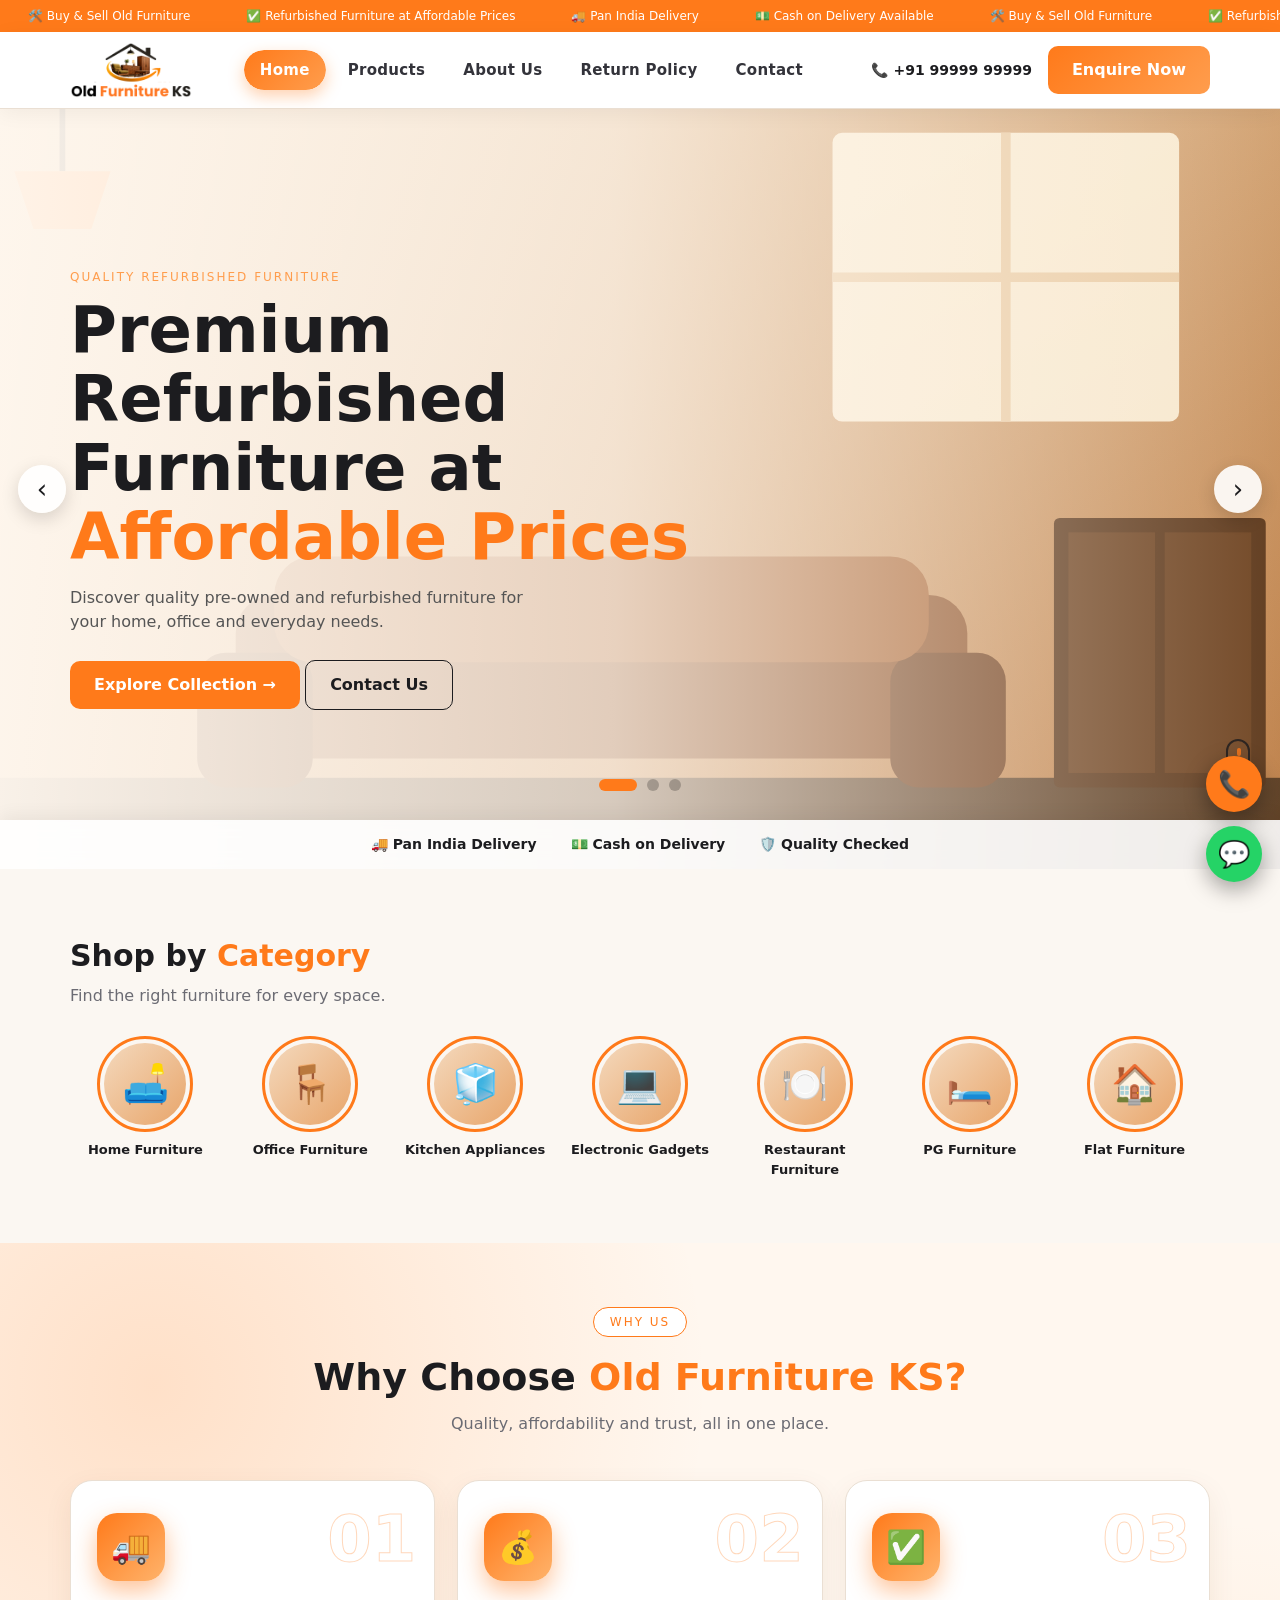
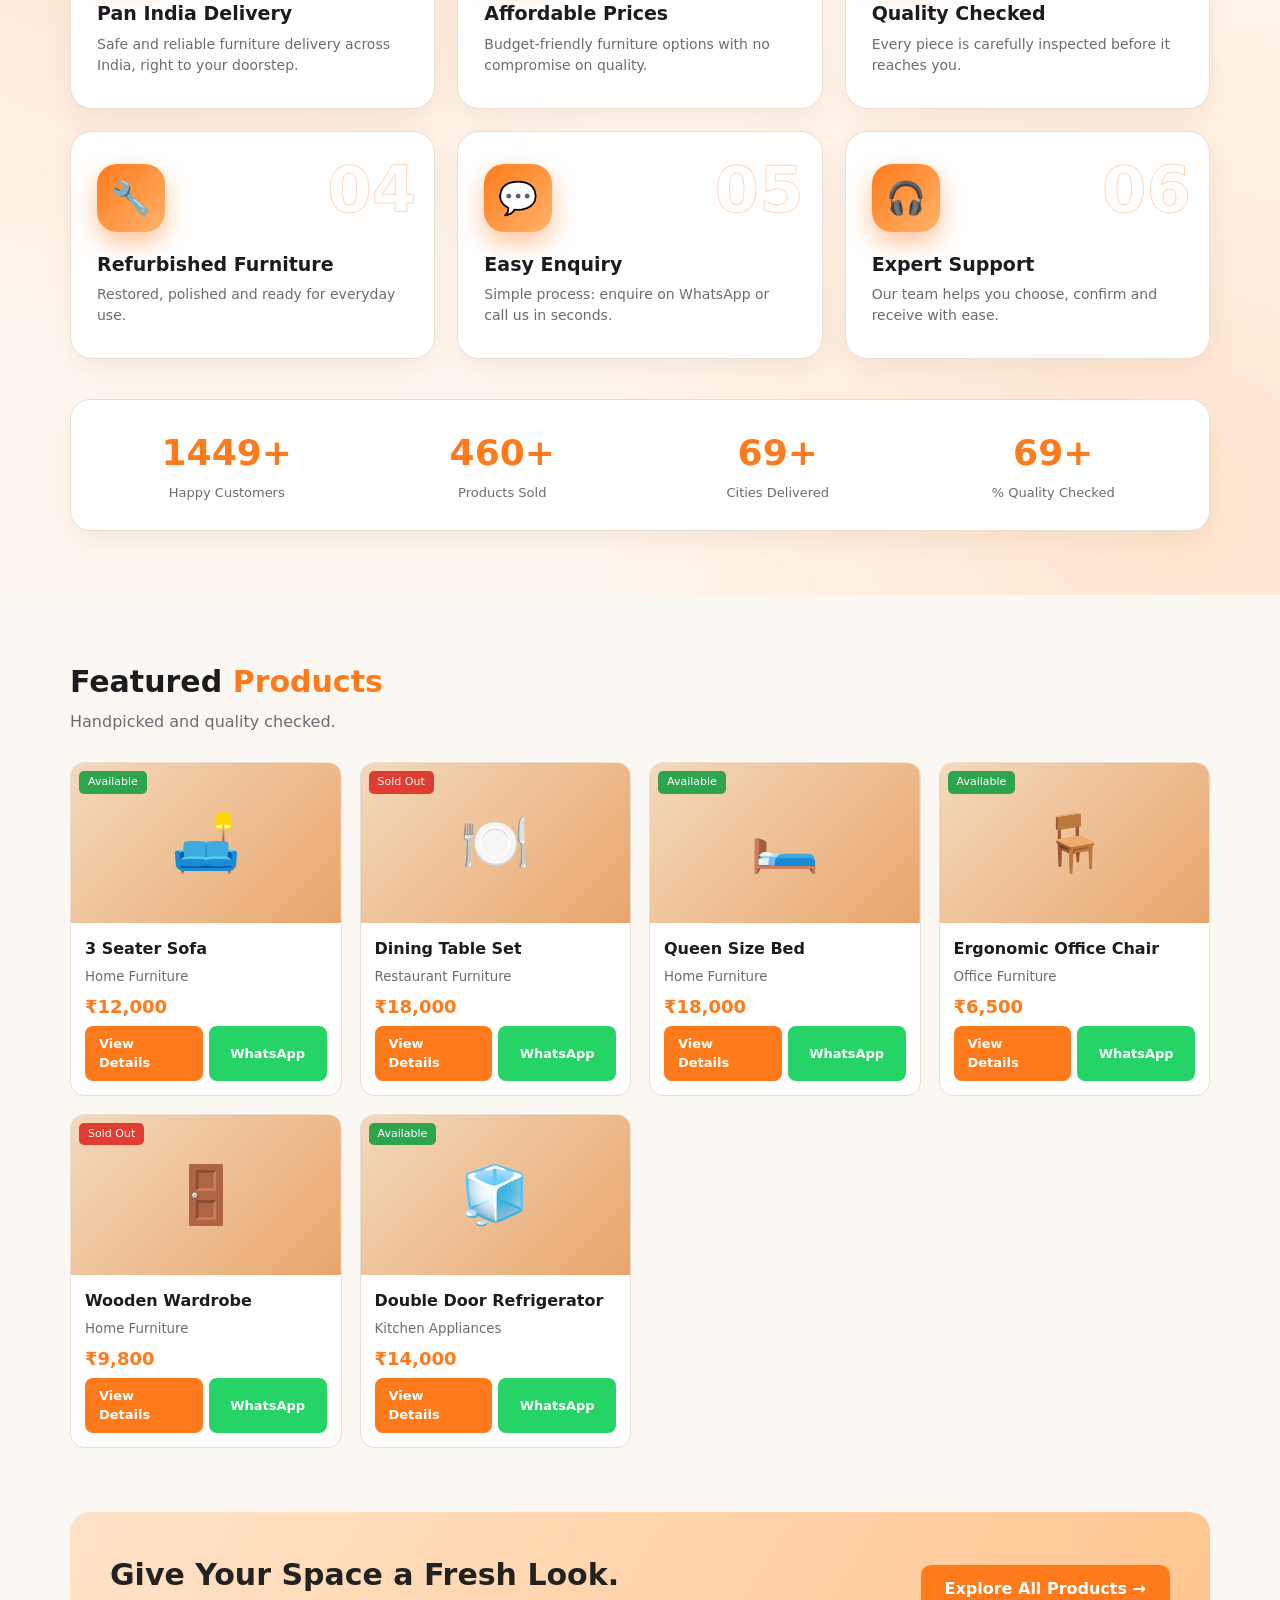
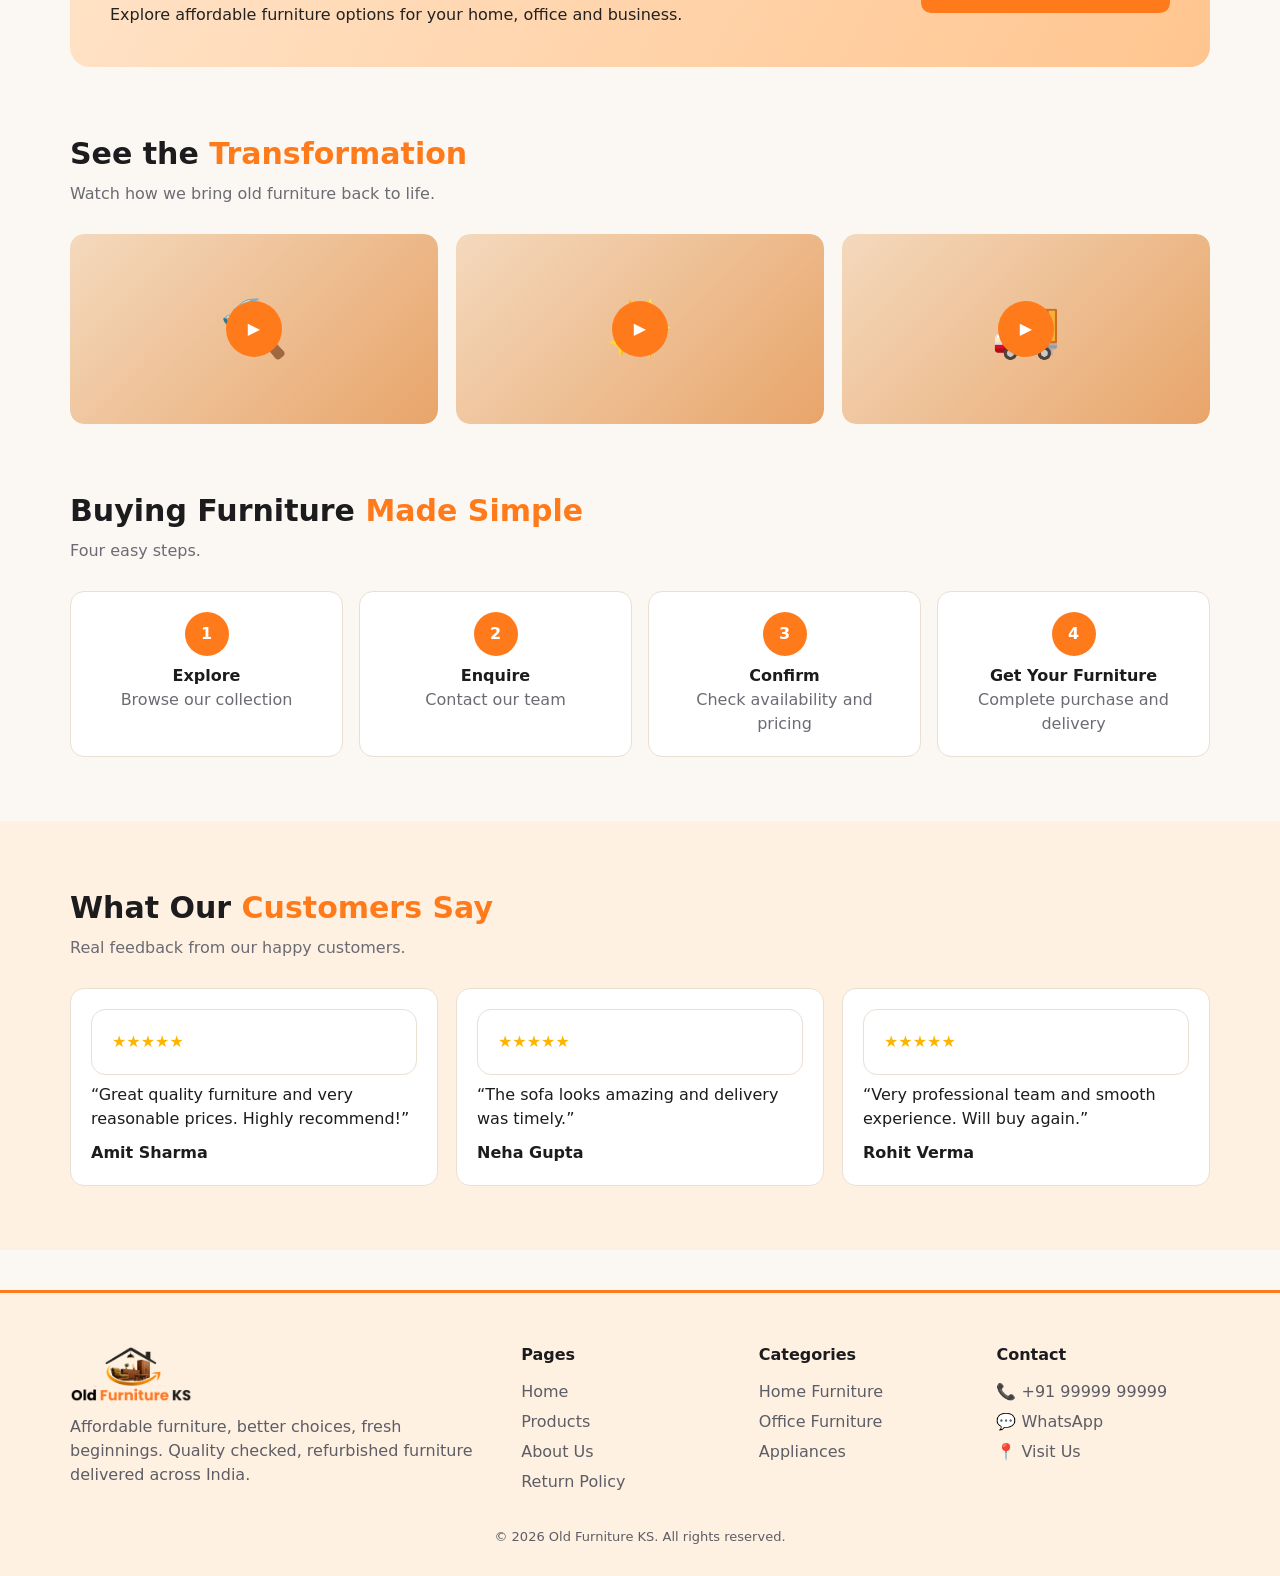
<file: index.html>
<!DOCTYPE html>
<html lang="hi"><head><meta charset="utf-8">
<meta name="viewport" content="width=device-width, initial-scale=1, viewport-fit=cover">
<title>Old Furniture KS – Premium Refurbished Furniture</title>
<link rel="icon" href="images/logo.png">
<link rel="stylesheet" href="css/style.css"></head><body data-page="home">
<div id="bar"></div>
<div class="top"><div><span>🛠️ Buy &amp; Sell Old Furniture</span><span>✅ Refurbished Furniture at Affordable Prices</span><span>🚚 Pan India Delivery</span><span>💵 Cash on Delivery Available</span><span>🛠️ Buy &amp; Sell Old Furniture</span><span>✅ Refurbished Furniture at Affordable Prices</span><span>🚚 Pan India Delivery</span><span>💵 Cash on Delivery Available</span></div></div>
<nav><div class="w"><a href="index.html" class="logo"><img src="images/logo.png" alt="Old Furniture KS"></a>
<div class="links" id="lk"><a class="l" data-p="home" href="index.html">Home</a><a class="l" data-p="products" href="products.html">Products</a><a class="l" data-p="about" href="about.html">About Us</a><a class="l" data-p="returns" href="return-policy.html">Return Policy</a><a class="l" data-p="contact" href="contact.html">Contact</a></div>
<div class="nr"><a class="ph-n" href="tel:+919999999999">📞 <span>+91 99999 99999</span></a><a class="btn" href="contact.html">Enquire Now</a></div><button id="mb">☰</button></div></nav>
<main id="app"></main>
<footer><div class="w"><div><a href="index.html" class="logo"><img src="images/logo.png" alt="Old Furniture KS"></a><p style="margin-top:10px">Affordable furniture, better choices, fresh beginnings. Quality checked, refurbished furniture delivered across India.</p></div>
<div><h4>Pages</h4><a href="index.html">Home</a><a href="products.html">Products</a><a href="about.html">About Us</a><a href="return-policy.html">Return Policy</a></div>
<div><h4>Categories</h4><a href="products.html">Home Furniture</a><a href="products.html">Office Furniture</a><a href="products.html">Appliances</a></div>
<div><h4>Contact</h4><a href="tel:+919999999999">📞 +91 99999 99999</a><a href="https://wa.me/919999999999">💬 WhatsApp</a><a href="contact.html">📍 Visit Us</a></div></div>
<div class="w" style="display:block;text-align:center;margin-top:30px;font-size:13px">© 2026 Old Furniture KS. All rights reserved.</div></footer>
<a class="fab cl" href="tel:+919999999999" aria-label="Call">📞</a>
<a class="fab wa" id="wal" href="#" target="_blank" aria-label="WhatsApp">💬</a>
<button id="up">↑</button>
<script src="js/main.js"></script></body></html>
</file>
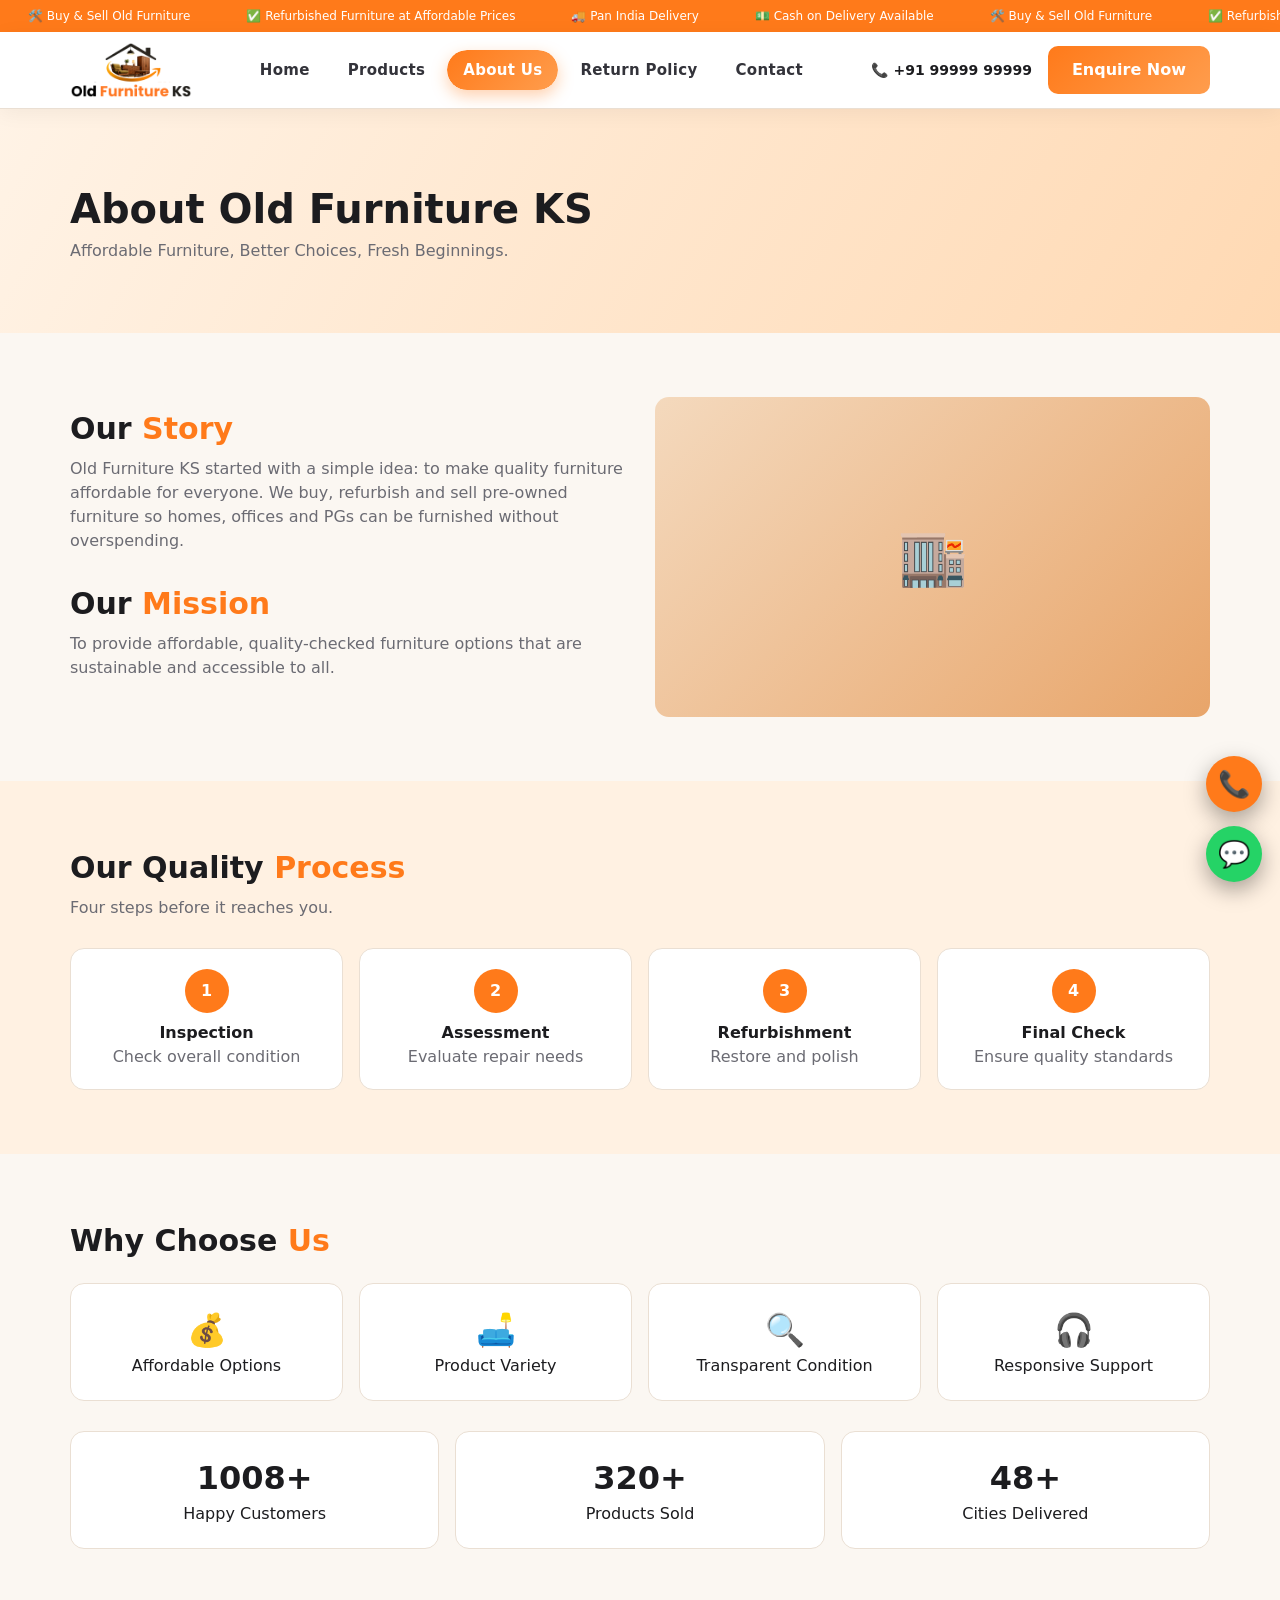
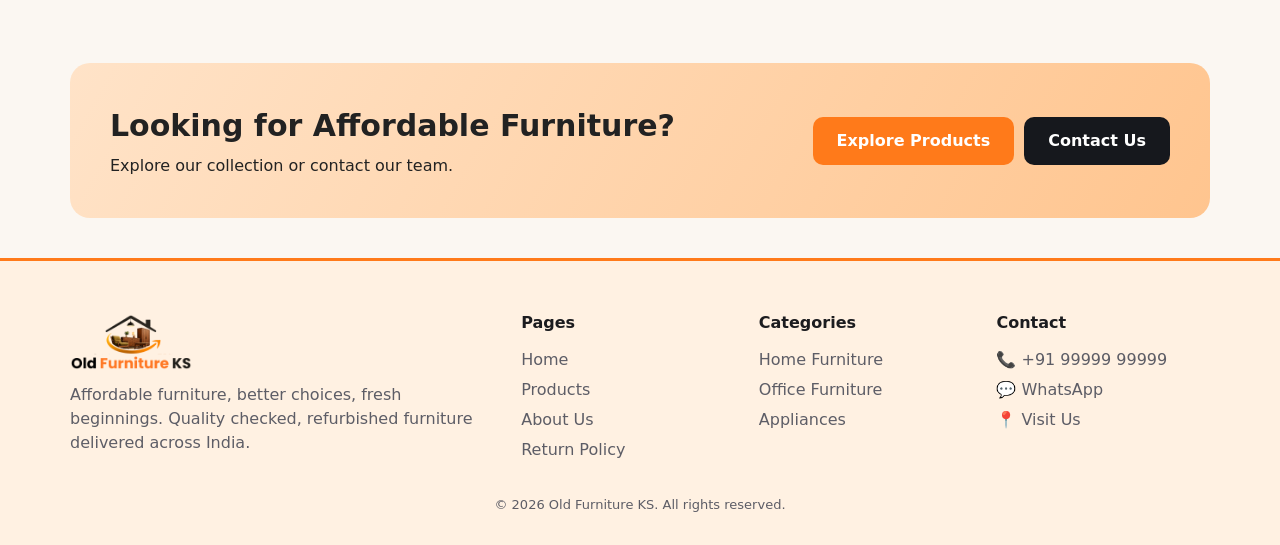
<file: about.html>
<!DOCTYPE html>
<html lang="hi"><head><meta charset="utf-8">
<meta name="viewport" content="width=device-width, initial-scale=1, viewport-fit=cover">
<title>About Us – Old Furniture KS</title>
<link rel="icon" href="images/logo.png">
<link rel="stylesheet" href="css/style.css"></head><body data-page="about">
<div id="bar"></div>
<div class="top"><div><span>🛠️ Buy &amp; Sell Old Furniture</span><span>✅ Refurbished Furniture at Affordable Prices</span><span>🚚 Pan India Delivery</span><span>💵 Cash on Delivery Available</span><span>🛠️ Buy &amp; Sell Old Furniture</span><span>✅ Refurbished Furniture at Affordable Prices</span><span>🚚 Pan India Delivery</span><span>💵 Cash on Delivery Available</span></div></div>
<nav><div class="w"><a href="index.html" class="logo"><img src="images/logo.png" alt="Old Furniture KS"></a>
<div class="links" id="lk"><a class="l" data-p="home" href="index.html">Home</a><a class="l" data-p="products" href="products.html">Products</a><a class="l" data-p="about" href="about.html">About Us</a><a class="l" data-p="returns" href="return-policy.html">Return Policy</a><a class="l" data-p="contact" href="contact.html">Contact</a></div>
<div class="nr"><a class="ph-n" href="tel:+919999999999">📞 <span>+91 99999 99999</span></a><a class="btn" href="contact.html">Enquire Now</a></div><button id="mb">☰</button></div></nav>
<main id="app"></main>
<footer><div class="w"><div><a href="index.html" class="logo"><img src="images/logo.png" alt="Old Furniture KS"></a><p style="margin-top:10px">Affordable furniture, better choices, fresh beginnings. Quality checked, refurbished furniture delivered across India.</p></div>
<div><h4>Pages</h4><a href="index.html">Home</a><a href="products.html">Products</a><a href="about.html">About Us</a><a href="return-policy.html">Return Policy</a></div>
<div><h4>Categories</h4><a href="products.html">Home Furniture</a><a href="products.html">Office Furniture</a><a href="products.html">Appliances</a></div>
<div><h4>Contact</h4><a href="tel:+919999999999">📞 +91 99999 99999</a><a href="https://wa.me/919999999999">💬 WhatsApp</a><a href="contact.html">📍 Visit Us</a></div></div>
<div class="w" style="display:block;text-align:center;margin-top:30px;font-size:13px">© 2026 Old Furniture KS. All rights reserved.</div></footer>
<a class="fab cl" href="tel:+919999999999" aria-label="Call">📞</a>
<a class="fab wa" id="wal" href="#" target="_blank" aria-label="WhatsApp">💬</a>
<button id="up">↑</button>
<script src="js/main.js"></script></body></html>
</file>
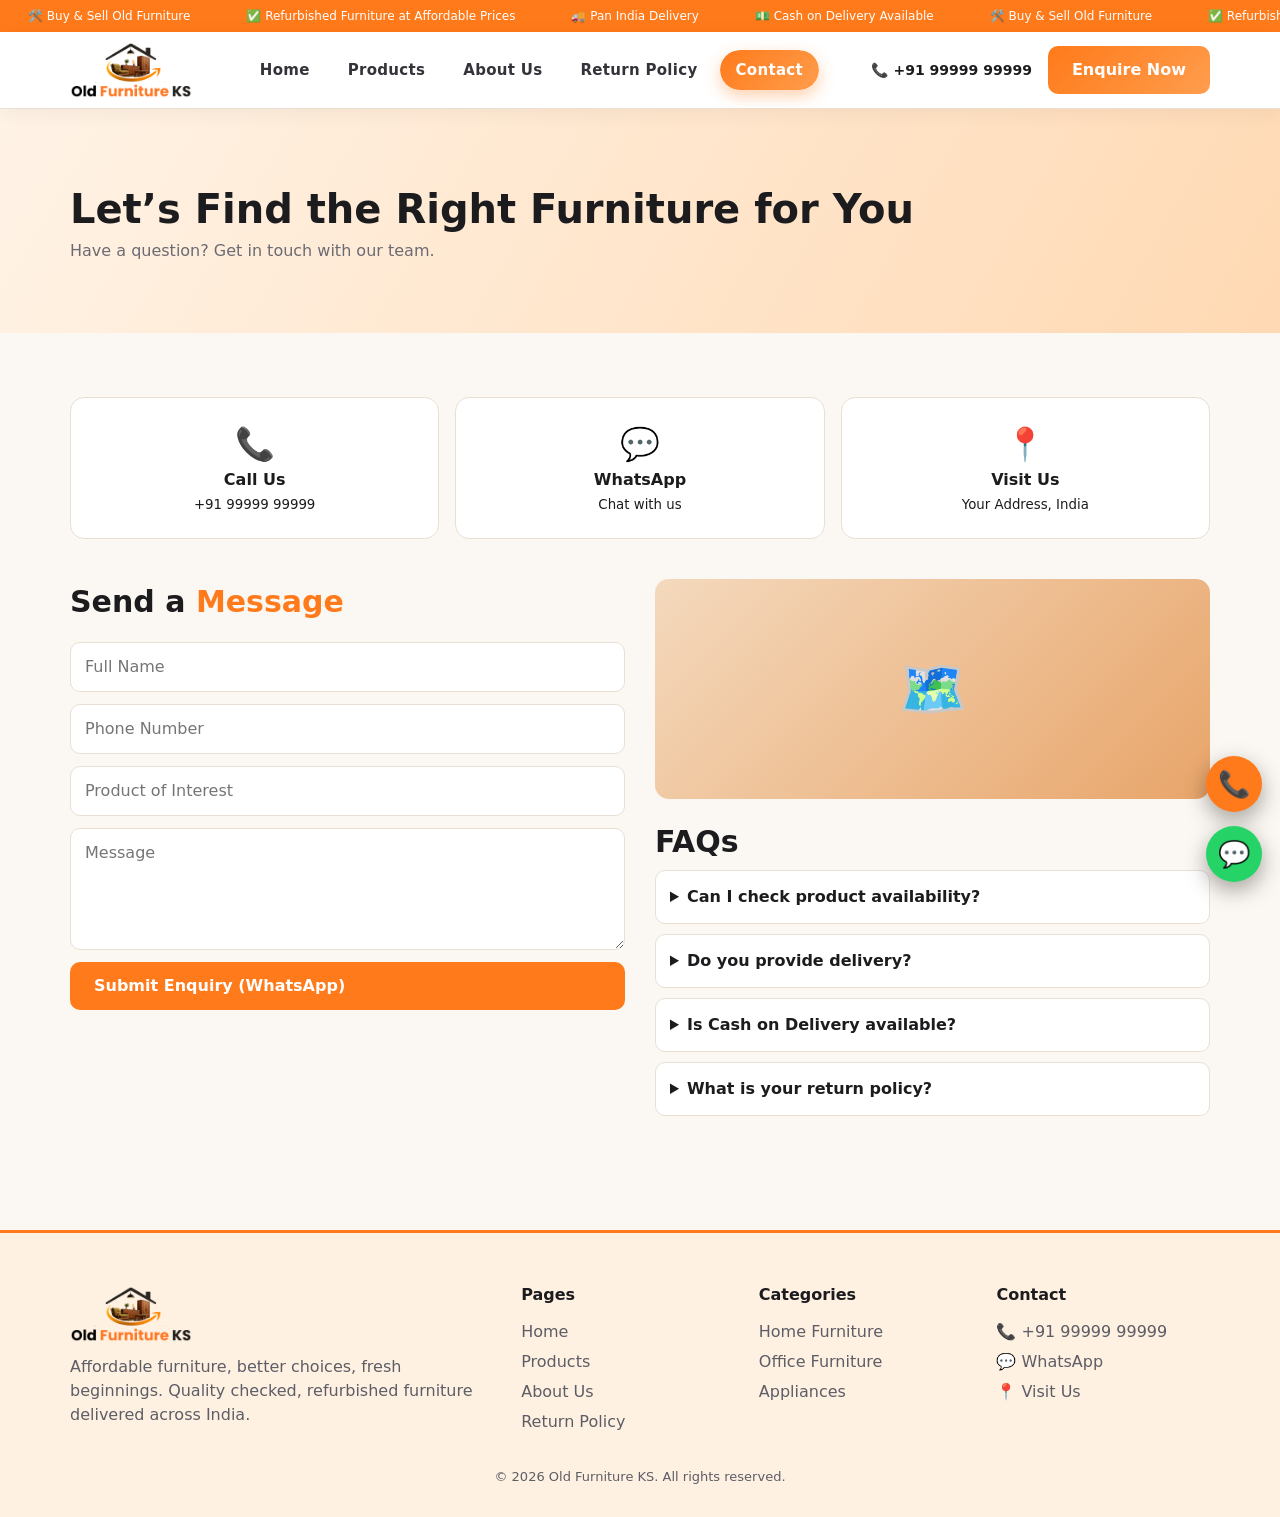
<file: contact.html>
<!DOCTYPE html>
<html lang="hi"><head><meta charset="utf-8">
<meta name="viewport" content="width=device-width, initial-scale=1, viewport-fit=cover">
<title>Contact Us – Old Furniture KS</title>
<link rel="icon" href="images/logo.png">
<link rel="stylesheet" href="css/style.css"></head><body data-page="contact">
<div id="bar"></div>
<div class="top"><div><span>🛠️ Buy &amp; Sell Old Furniture</span><span>✅ Refurbished Furniture at Affordable Prices</span><span>🚚 Pan India Delivery</span><span>💵 Cash on Delivery Available</span><span>🛠️ Buy &amp; Sell Old Furniture</span><span>✅ Refurbished Furniture at Affordable Prices</span><span>🚚 Pan India Delivery</span><span>💵 Cash on Delivery Available</span></div></div>
<nav><div class="w"><a href="index.html" class="logo"><img src="images/logo.png" alt="Old Furniture KS"></a>
<div class="links" id="lk"><a class="l" data-p="home" href="index.html">Home</a><a class="l" data-p="products" href="products.html">Products</a><a class="l" data-p="about" href="about.html">About Us</a><a class="l" data-p="returns" href="return-policy.html">Return Policy</a><a class="l" data-p="contact" href="contact.html">Contact</a></div>
<div class="nr"><a class="ph-n" href="tel:+919999999999">📞 <span>+91 99999 99999</span></a><a class="btn" href="contact.html">Enquire Now</a></div><button id="mb">☰</button></div></nav>
<main id="app"></main>
<footer><div class="w"><div><a href="index.html" class="logo"><img src="images/logo.png" alt="Old Furniture KS"></a><p style="margin-top:10px">Affordable furniture, better choices, fresh beginnings. Quality checked, refurbished furniture delivered across India.</p></div>
<div><h4>Pages</h4><a href="index.html">Home</a><a href="products.html">Products</a><a href="about.html">About Us</a><a href="return-policy.html">Return Policy</a></div>
<div><h4>Categories</h4><a href="products.html">Home Furniture</a><a href="products.html">Office Furniture</a><a href="products.html">Appliances</a></div>
<div><h4>Contact</h4><a href="tel:+919999999999">📞 +91 99999 99999</a><a href="https://wa.me/919999999999">💬 WhatsApp</a><a href="contact.html">📍 Visit Us</a></div></div>
<div class="w" style="display:block;text-align:center;margin-top:30px;font-size:13px">© 2026 Old Furniture KS. All rights reserved.</div></footer>
<a class="fab cl" href="tel:+919999999999" aria-label="Call">📞</a>
<a class="fab wa" id="wal" href="#" target="_blank" aria-label="WhatsApp">💬</a>
<button id="up">↑</button>
<script src="js/main.js"></script></body></html>
</file>
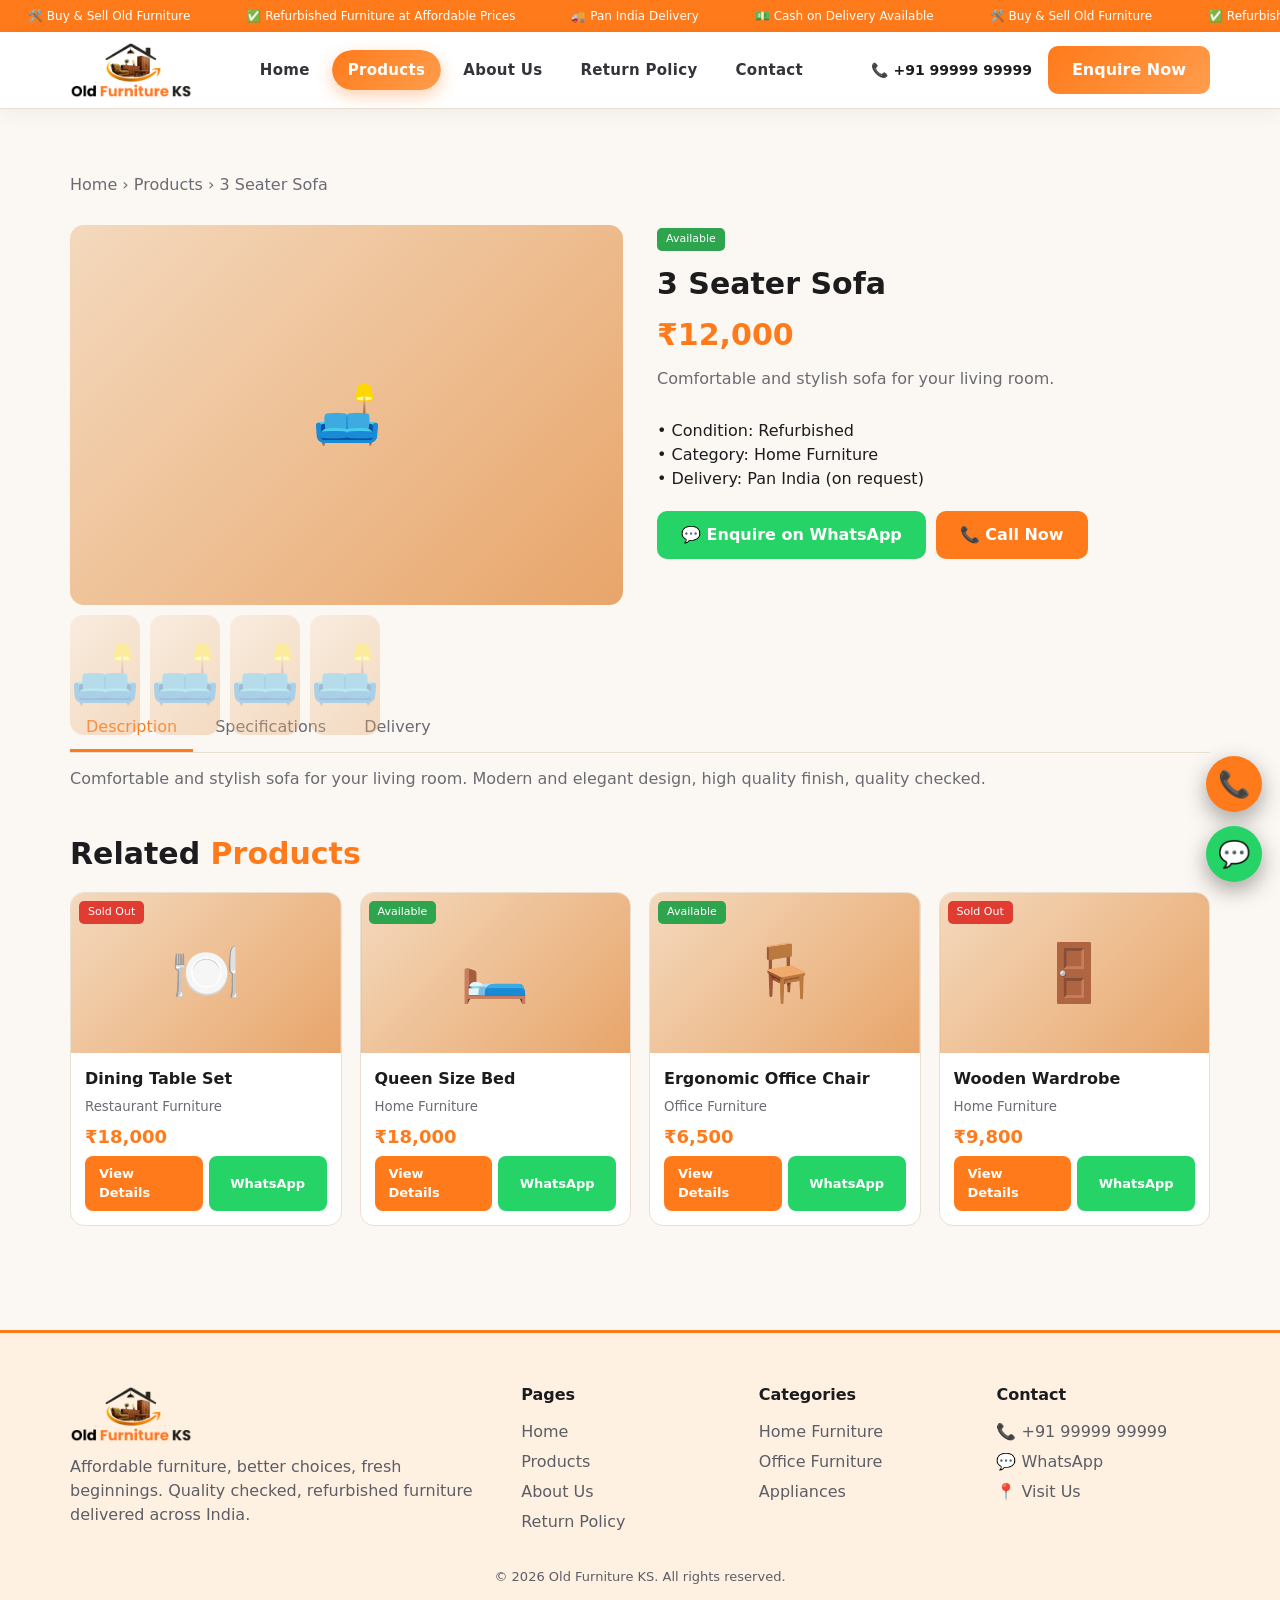
<file: product.html>
<!DOCTYPE html>
<html lang="hi"><head><meta charset="utf-8">
<meta name="viewport" content="width=device-width, initial-scale=1, viewport-fit=cover">
<title>Product Details – Old Furniture KS</title>
<link rel="icon" href="images/logo.png">
<link rel="stylesheet" href="css/style.css"></head><body data-page="product">
<div id="bar"></div>
<div class="top"><div><span>🛠️ Buy &amp; Sell Old Furniture</span><span>✅ Refurbished Furniture at Affordable Prices</span><span>🚚 Pan India Delivery</span><span>💵 Cash on Delivery Available</span><span>🛠️ Buy &amp; Sell Old Furniture</span><span>✅ Refurbished Furniture at Affordable Prices</span><span>🚚 Pan India Delivery</span><span>💵 Cash on Delivery Available</span></div></div>
<nav><div class="w"><a href="index.html" class="logo"><img src="images/logo.png" alt="Old Furniture KS"></a>
<div class="links" id="lk"><a class="l" data-p="home" href="index.html">Home</a><a class="l" data-p="products" href="products.html">Products</a><a class="l" data-p="about" href="about.html">About Us</a><a class="l" data-p="returns" href="return-policy.html">Return Policy</a><a class="l" data-p="contact" href="contact.html">Contact</a></div>
<div class="nr"><a class="ph-n" href="tel:+919999999999">📞 <span>+91 99999 99999</span></a><a class="btn" href="contact.html">Enquire Now</a></div><button id="mb">☰</button></div></nav>
<main id="app"></main>
<footer><div class="w"><div><a href="index.html" class="logo"><img src="images/logo.png" alt="Old Furniture KS"></a><p style="margin-top:10px">Affordable furniture, better choices, fresh beginnings. Quality checked, refurbished furniture delivered across India.</p></div>
<div><h4>Pages</h4><a href="index.html">Home</a><a href="products.html">Products</a><a href="about.html">About Us</a><a href="return-policy.html">Return Policy</a></div>
<div><h4>Categories</h4><a href="products.html">Home Furniture</a><a href="products.html">Office Furniture</a><a href="products.html">Appliances</a></div>
<div><h4>Contact</h4><a href="tel:+919999999999">📞 +91 99999 99999</a><a href="https://wa.me/919999999999">💬 WhatsApp</a><a href="contact.html">📍 Visit Us</a></div></div>
<div class="w" style="display:block;text-align:center;margin-top:30px;font-size:13px">© 2026 Old Furniture KS. All rights reserved.</div></footer>
<a class="fab cl" href="tel:+919999999999" aria-label="Call">📞</a>
<a class="fab wa" id="wal" href="#" target="_blank" aria-label="WhatsApp">💬</a>
<button id="up">↑</button>
<script src="js/main.js"></script></body></html>
</file>
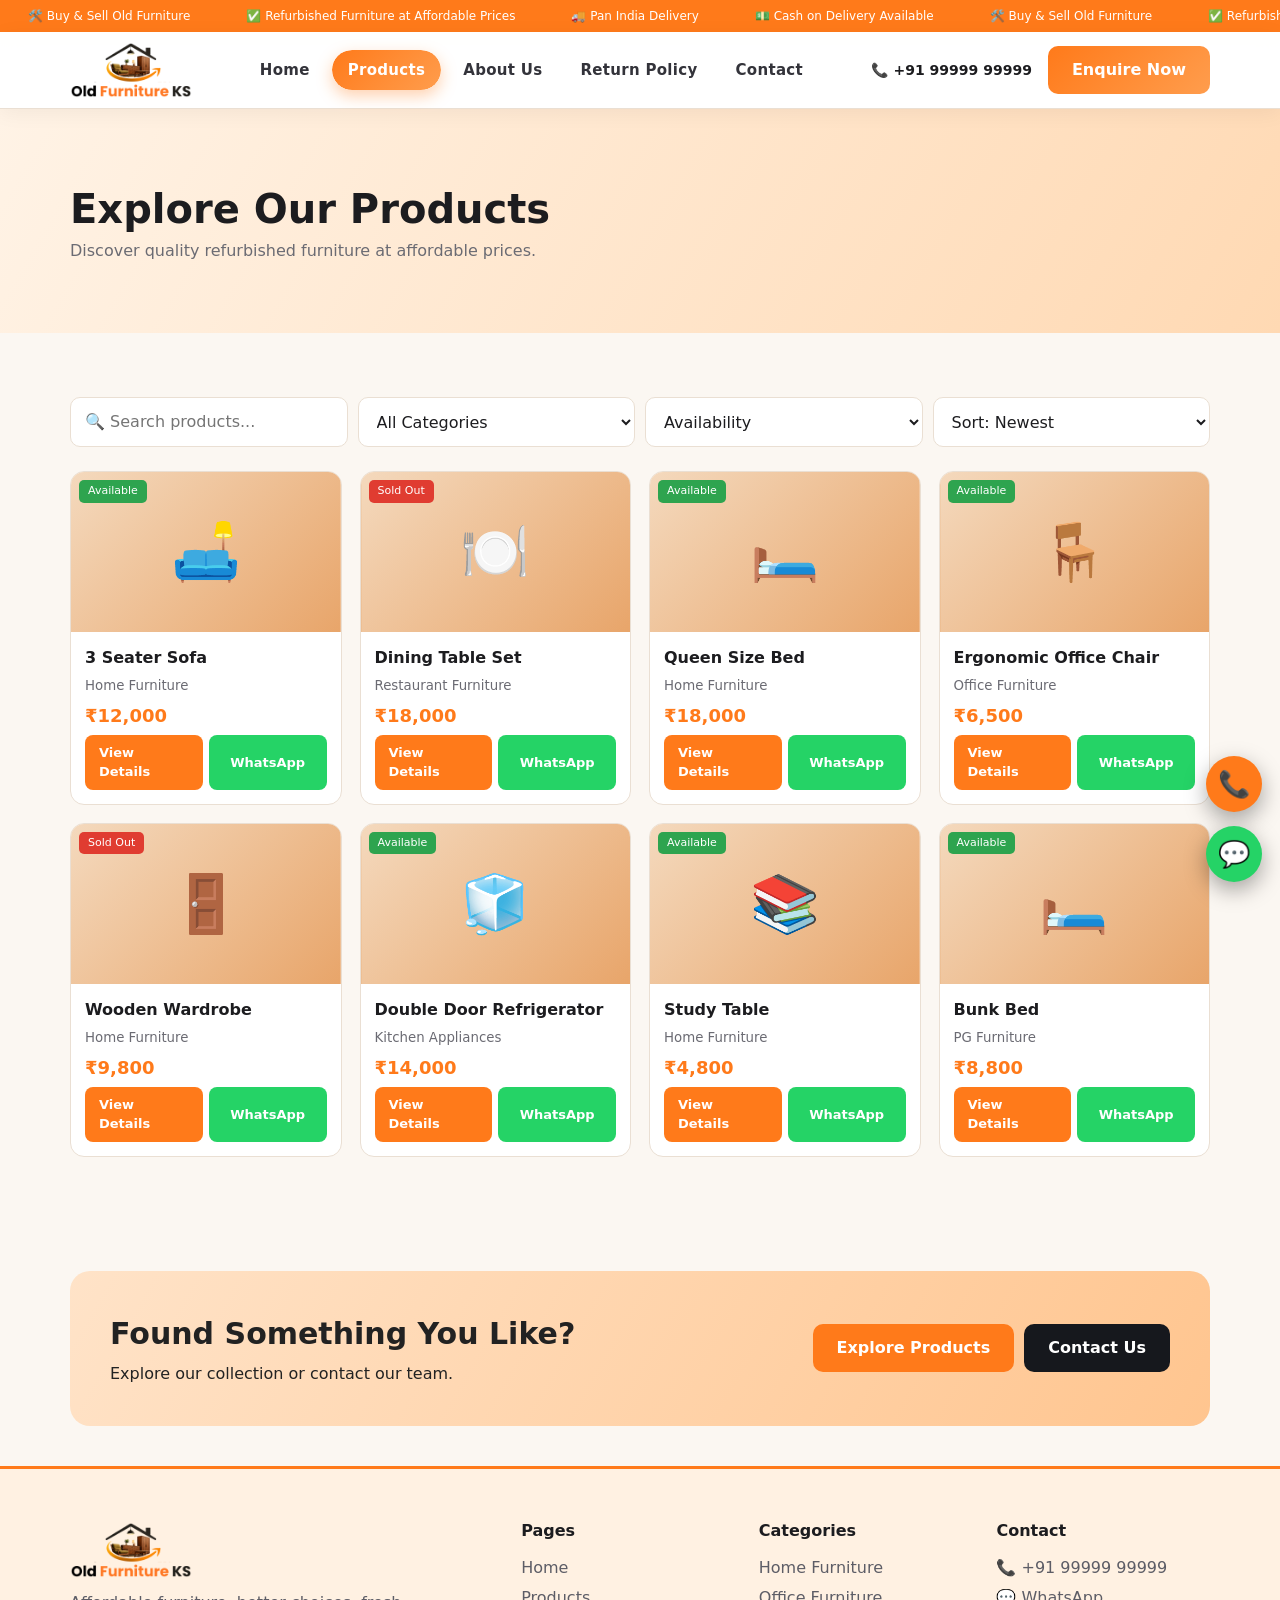
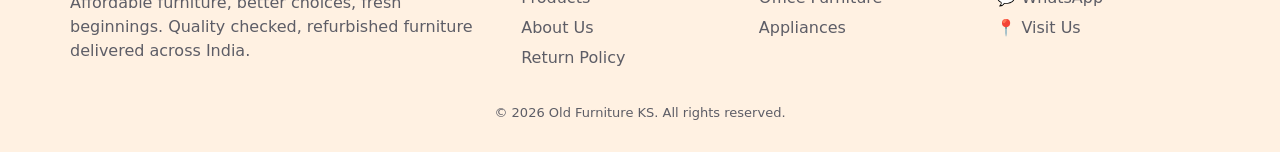
<file: products.html>
<!DOCTYPE html>
<html lang="hi"><head><meta charset="utf-8">
<meta name="viewport" content="width=device-width, initial-scale=1, viewport-fit=cover">
<title>Products – Old Furniture KS</title>
<link rel="icon" href="images/logo.png">
<link rel="stylesheet" href="css/style.css"></head><body data-page="products">
<div id="bar"></div>
<div class="top"><div><span>🛠️ Buy &amp; Sell Old Furniture</span><span>✅ Refurbished Furniture at Affordable Prices</span><span>🚚 Pan India Delivery</span><span>💵 Cash on Delivery Available</span><span>🛠️ Buy &amp; Sell Old Furniture</span><span>✅ Refurbished Furniture at Affordable Prices</span><span>🚚 Pan India Delivery</span><span>💵 Cash on Delivery Available</span></div></div>
<nav><div class="w"><a href="index.html" class="logo"><img src="images/logo.png" alt="Old Furniture KS"></a>
<div class="links" id="lk"><a class="l" data-p="home" href="index.html">Home</a><a class="l" data-p="products" href="products.html">Products</a><a class="l" data-p="about" href="about.html">About Us</a><a class="l" data-p="returns" href="return-policy.html">Return Policy</a><a class="l" data-p="contact" href="contact.html">Contact</a></div>
<div class="nr"><a class="ph-n" href="tel:+919999999999">📞 <span>+91 99999 99999</span></a><a class="btn" href="contact.html">Enquire Now</a></div><button id="mb">☰</button></div></nav>
<main id="app"></main>
<footer><div class="w"><div><a href="index.html" class="logo"><img src="images/logo.png" alt="Old Furniture KS"></a><p style="margin-top:10px">Affordable furniture, better choices, fresh beginnings. Quality checked, refurbished furniture delivered across India.</p></div>
<div><h4>Pages</h4><a href="index.html">Home</a><a href="products.html">Products</a><a href="about.html">About Us</a><a href="return-policy.html">Return Policy</a></div>
<div><h4>Categories</h4><a href="products.html">Home Furniture</a><a href="products.html">Office Furniture</a><a href="products.html">Appliances</a></div>
<div><h4>Contact</h4><a href="tel:+919999999999">📞 +91 99999 99999</a><a href="https://wa.me/919999999999">💬 WhatsApp</a><a href="contact.html">📍 Visit Us</a></div></div>
<div class="w" style="display:block;text-align:center;margin-top:30px;font-size:13px">© 2026 Old Furniture KS. All rights reserved.</div></footer>
<a class="fab cl" href="tel:+919999999999" aria-label="Call">📞</a>
<a class="fab wa" id="wal" href="#" target="_blank" aria-label="WhatsApp">💬</a>
<button id="up">↑</button>
<script src="js/main.js"></script></body></html>
</file>
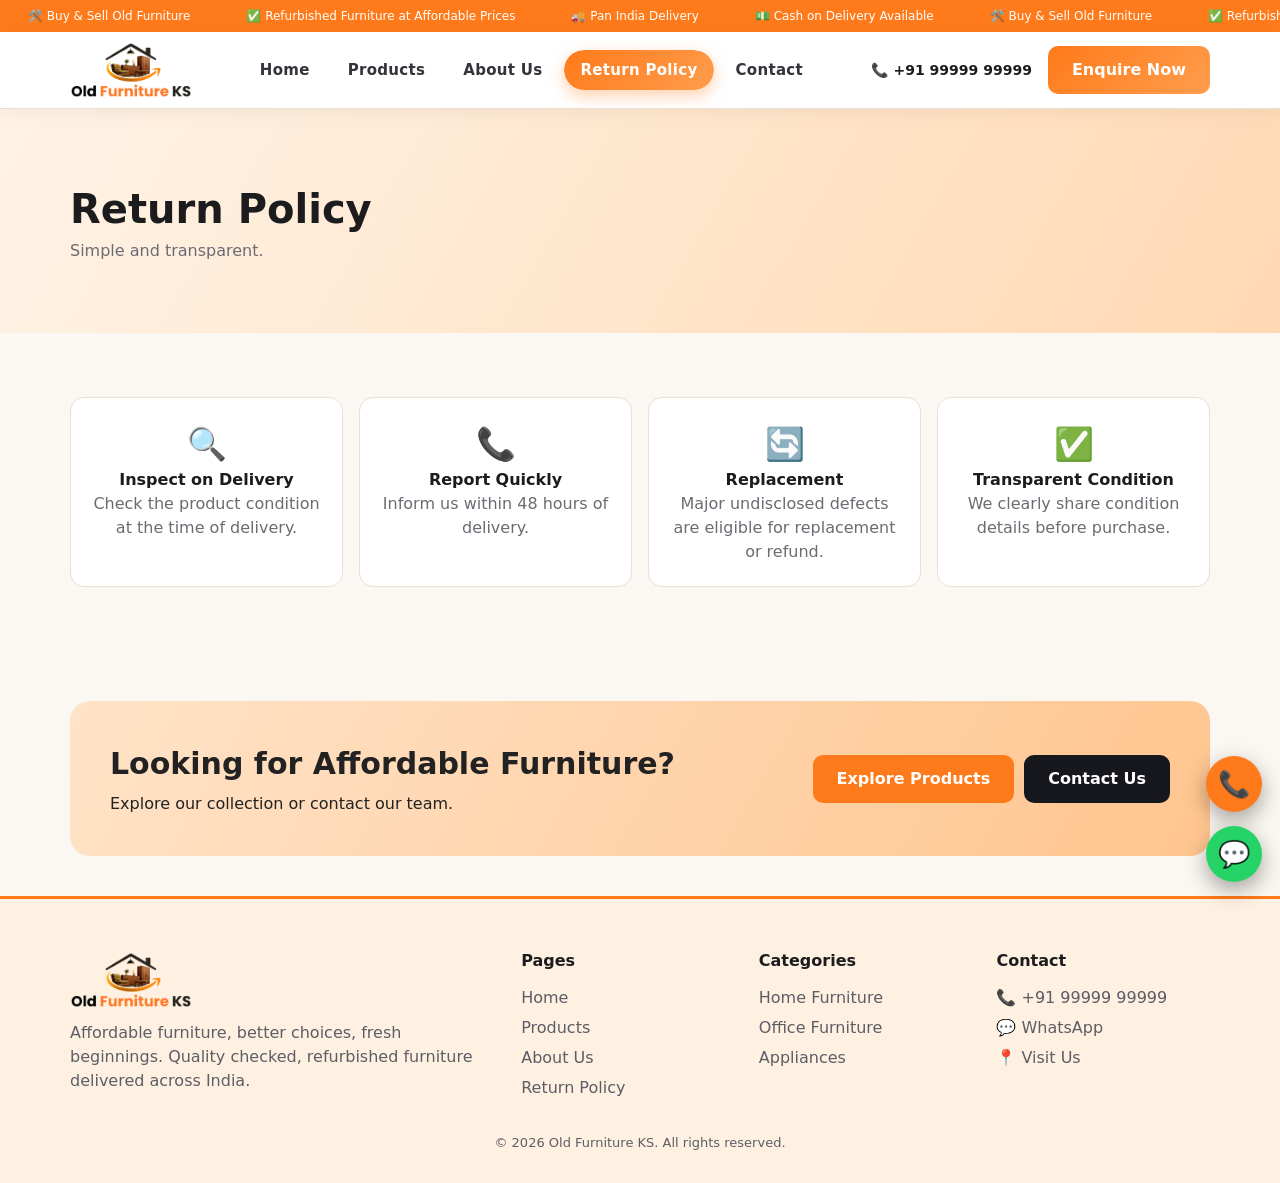
<file: return-policy.html>
<!DOCTYPE html>
<html lang="hi"><head><meta charset="utf-8">
<meta name="viewport" content="width=device-width, initial-scale=1, viewport-fit=cover">
<title>Return Policy – Old Furniture KS</title>
<link rel="icon" href="images/logo.png">
<link rel="stylesheet" href="css/style.css"></head><body data-page="returns">
<div id="bar"></div>
<div class="top"><div><span>🛠️ Buy &amp; Sell Old Furniture</span><span>✅ Refurbished Furniture at Affordable Prices</span><span>🚚 Pan India Delivery</span><span>💵 Cash on Delivery Available</span><span>🛠️ Buy &amp; Sell Old Furniture</span><span>✅ Refurbished Furniture at Affordable Prices</span><span>🚚 Pan India Delivery</span><span>💵 Cash on Delivery Available</span></div></div>
<nav><div class="w"><a href="index.html" class="logo"><img src="images/logo.png" alt="Old Furniture KS"></a>
<div class="links" id="lk"><a class="l" data-p="home" href="index.html">Home</a><a class="l" data-p="products" href="products.html">Products</a><a class="l" data-p="about" href="about.html">About Us</a><a class="l" data-p="returns" href="return-policy.html">Return Policy</a><a class="l" data-p="contact" href="contact.html">Contact</a></div>
<div class="nr"><a class="ph-n" href="tel:+919999999999">📞 <span>+91 99999 99999</span></a><a class="btn" href="contact.html">Enquire Now</a></div><button id="mb">☰</button></div></nav>
<main id="app"></main>
<footer><div class="w"><div><a href="index.html" class="logo"><img src="images/logo.png" alt="Old Furniture KS"></a><p style="margin-top:10px">Affordable furniture, better choices, fresh beginnings. Quality checked, refurbished furniture delivered across India.</p></div>
<div><h4>Pages</h4><a href="index.html">Home</a><a href="products.html">Products</a><a href="about.html">About Us</a><a href="return-policy.html">Return Policy</a></div>
<div><h4>Categories</h4><a href="products.html">Home Furniture</a><a href="products.html">Office Furniture</a><a href="products.html">Appliances</a></div>
<div><h4>Contact</h4><a href="tel:+919999999999">📞 +91 99999 99999</a><a href="https://wa.me/919999999999">💬 WhatsApp</a><a href="contact.html">📍 Visit Us</a></div></div>
<div class="w" style="display:block;text-align:center;margin-top:30px;font-size:13px">© 2026 Old Furniture KS. All rights reserved.</div></footer>
<a class="fab cl" href="tel:+919999999999" aria-label="Call">📞</a>
<a class="fab wa" id="wal" href="#" target="_blank" aria-label="WhatsApp">💬</a>
<button id="up">↑</button>
<script src="js/main.js"></script></body></html>
</file>
<file: css/style.css>
:root{--or:#ff7a1a;--or2:#ff9d4d;--bg:#fbf7f2;--card:#fff;--tx:#1c1c1f;--mut:#6b6b73;--dk:#16181d;--bd:#eadfd3;box-sizing:border-box;padding-top:env(safe-area-inset-top,0px);padding-bottom:env(safe-area-inset-bottom,0px)}

:root[data-theme="dark"]{--bg:#101114;--card:#1b1d22;--tx:#f3f1ee;--mut:#a5a5ad;--bd:#2c2e35}
*{box-sizing:border-box;margin:0}html{scroll-behavior:smooth;height:100%}
body{font-family:system-ui,-apple-system,"Segoe UI",Roboto,sans-serif;background:var(--bg);color:var(--tx);line-height:1.5;overflow-x:hidden}
a{color:inherit;text-decoration:none}button{font:inherit;cursor:pointer;border:0}
.w{max-width:1180px;margin:auto;padding:0 20px}
#bar{position:fixed;top:0;left:0;height:3px;width:0;background:linear-gradient(90deg,var(--or),#ffd24d);z-index:99}
.top{background:var(--or);color:#fff;font-size:12px;overflow:hidden;white-space:nowrap}
.top div{display:inline-block;padding:7px 0;animation:mq 28s linear infinite}.top span{margin:0 28px}
@keyframes mq{to{transform:translateX(-50%)}}
nav{position:sticky;top:env(safe-area-inset-top,0px);z-index:50;background:rgba(22,24,29,.92);backdrop-filter:blur(10px);color:#fff}
nav .w{display:flex;align-items:center;justify-content:space-between;height:76px}
.logo{font-weight:800;font-size:20px;display:flex;gap:8px;align-items:center}.logo b{color:var(--or)}
.logo i{font-style:normal;background:var(--or);border-radius:10px;padding:4px 7px;animation:wob 3s infinite}
@keyframes wob{0%,90%,100%{transform:rotate(0)}93%{transform:rotate(-12deg)}96%{transform:rotate(10deg)}}
.links{display:flex;gap:6px;align-items:center}
.links a.l{position:relative;padding:9px 16px;border-radius:30px;font-size:14px;transition:.3s;overflow:hidden;z-index:0}
.links a.l:before{content:"";position:absolute;inset:0;background:var(--or);transform:translateY(101%);transition:.35s;z-index:-1;border-radius:30px}
.links a.l:hover:before,.links a.l.on:before{transform:translateY(0)}
.btn{display:inline-flex;align-items:center;gap:8px;background:var(--or);color:#fff;padding:12px 24px;border-radius:10px;font-weight:600;transition:.3s;position:relative;overflow:hidden}
.btn:hover{transform:translateY(-3px);box-shadow:0 10px 24px rgba(255,122,26,.45)}
.btn.o{background:transparent;border:1.5px solid #fff;color:#fff}.btn.o:hover{background:#fff;color:#000}
.btn.g{background:#25d366}.btn.s{padding:8px 14px;font-size:13px;border-radius:8px}
#mb{display:none;background:none;color:#fff;font-size:26px}
section{padding:64px 0}h2{font-size:30px;margin-bottom:6px}h2 em{color:var(--or);font-style:normal}.sub{color:var(--mut);margin-bottom:28px}
.hero{background:radial-gradient(circle at 80% 30%,#4a2a12,#16181d 60%);color:#fff;padding:90px 0 70px;position:relative;overflow:hidden}
.hero .w{display:grid;grid-template-columns:1.1fr .9fr;gap:30px;align-items:center}
.hero h1{font-size:clamp(34px,5vw,56px);line-height:1.1;margin:10px 0 14px}.hero h1 em{color:var(--or);font-style:normal;display:block}
.tag{letter-spacing:2px;font-size:12px;color:var(--or2)}.hero p{color:#cfcfd6;max-width:480px;margin-bottom:24px}
.trust{display:flex;gap:22px;margin-top:30px;font-size:13px;flex-wrap:wrap;color:#ddd}
.blob{position:absolute;border-radius:50%;background:var(--or);opacity:.12;animation:fl 8s ease-in-out infinite}
@keyframes fl{50%{transform:translateY(-30px) scale(1.1)}}
.ph{background:linear-gradient(135deg,#f4d9bd,#e8a56a);background-size:cover;background-position:center;display:grid;place-items:center;font-size:56px;border-radius:14px;width:100%;height:100%;min-height:120px}
.heroimg{height:340px;transform:rotate(2deg);box-shadow:0 30px 60px rgba(0,0,0,.5);border-radius:20px;overflow:hidden;animation:fl 7s infinite}.heroimg .ph{font-size:120px;border-radius:0}
.cats{display:grid;grid-template-columns:repeat(7,1fr);gap:14px;text-align:center}
.cat{cursor:pointer;transition:.3s}.cat .c{width:96px;height:96px;margin:auto;border-radius:50%;border:3px solid var(--or);padding:4px;overflow:hidden;transition:.4s}
.cat .ph{border-radius:50%;font-size:38px;min-height:0}.cat:hover .c{transform:scale(1.12) rotate(6deg);box-shadow:0 10px 24px rgba(255,122,26,.4)}
.cat p{font-size:13px;margin-top:8px;font-weight:600}
.dark{background:var(--dk);color:#fff}.dark .sub{color:#aaa}
.why{display:grid;grid-template-columns:repeat(6,1fr);gap:14px}
.why div{border:1px solid #33363e;border-radius:14px;padding:20px 14px;background:#1d2026;transition:.3s}.why div:hover{border-color:var(--or);transform:translateY(-6px)}
.why b{display:block;font-size:30px}.why h4{font-size:14px;margin:8px 0 2px}.why small{color:#aaa}
.grid{display:grid;grid-template-columns:repeat(auto-fill,minmax(220px,1fr));gap:18px}
.pc{background:var(--card);border:1px solid var(--bd);border-radius:14px;overflow:hidden;transition:.35s;display:flex;flex-direction:column}
.pc:hover{transform:translateY(-8px);box-shadow:0 18px 36px rgba(0,0,0,.15)}
.pc .im{height:160px;position:relative;overflow:hidden}.pc .im .ph{border-radius:0;transition:.5s}.pc:hover .im .ph{transform:scale(1.12)}
.bd{position:absolute;top:8px;left:8px;font-size:11px;padding:3px 9px;border-radius:5px;color:#fff;background:#2ea44f;z-index:2}.bd.so{background:#e03c31}
.pc .b{padding:14px;display:flex;flex-direction:column;gap:6px;flex:1}.pc h4{font-size:16px}.pc small{color:var(--mut)}
.pr{color:var(--or);font-weight:800;font-size:18px}.pc .a{display:flex;gap:6px;margin-top:auto}.pc .a .btn{flex:1;justify-content:center}
.cta{background:linear-gradient(120deg,#ffe3c8,#ffc58f);color:#222;border-radius:20px;padding:40px;display:flex;justify-content:space-between;align-items:center;gap:20px;flex-wrap:wrap}
.vids{display:grid;grid-template-columns:repeat(3,1fr);gap:18px}.vd{height:190px;border-radius:14px;overflow:hidden;position:relative;cursor:pointer}
.vd .pl{position:absolute;inset:0;margin:auto;width:56px;height:56px;border-radius:50%;background:var(--or);color:#fff;display:grid;place-items:center;transition:.3s;z-index:2;animation:pul 2s infinite}
@keyframes pul{0%{box-shadow:0 0 0 0 rgba(255,122,26,.6)}100%{box-shadow:0 0 0 20px rgba(255,122,26,0)}}
.steps{display:grid;grid-template-columns:repeat(4,1fr);gap:16px}.st{background:var(--card);border:1px solid var(--bd);border-radius:14px;padding:20px;text-align:center;transition:.3s}.st:hover{border-color:var(--or)}
.st i{font-style:normal;display:grid;place-items:center;width:44px;height:44px;border-radius:50%;background:var(--or);color:#fff;margin:0 auto 8px;font-weight:700}
.rv{display:grid;grid-template-columns:repeat(3,1fr);gap:18px}.rv div{background:var(--card);border:1px solid var(--bd);border-radius:14px;padding:20px}.rv b{display:block;margin-top:10px}
.ph-head{background:linear-gradient(120deg,#16181d,#4a2a12);color:#fff;padding:70px 0}.ph-head h1{font-size:40px}.ph-head p{color:#ccc}
.fl{display:flex;gap:10px;flex-wrap:wrap;margin-bottom:24px}.fl input,.fl select,.fm input,.fm textarea,.fm select{padding:12px 14px;border-radius:10px;border:1px solid var(--bd);background:var(--card);color:var(--tx);font:inherit;flex:1;min-width:150px;width:100%}
.det{display:grid;grid-template-columns:1fr 1fr;gap:34px}.det .big{height:380px}.th{display:flex;gap:10px;margin-top:10px}.th div{width:70px;height:60px;cursor:pointer;opacity:.6;transition:.3s}.th div:hover{opacity:1;transform:translateY(-3px)}
.tabs{display:flex;gap:6px;border-bottom:1px solid var(--bd);margin:30px 0 14px}.tabs button{background:none;color:var(--mut);padding:10px 16px;border-bottom:3px solid transparent}.tabs button.on{color:var(--or);border-color:var(--or)}
.two{display:grid;grid-template-columns:1fr 1fr;gap:30px;align-items:center}
.cards4{display:grid;grid-template-columns:repeat(auto-fit,minmax(200px,1fr));gap:16px}.cd{background:var(--card);border:1px solid var(--bd);border-radius:14px;padding:22px;transition:.3s;text-align:center}.cd:hover{transform:translateY(-6px);border-color:var(--or)}.cd b{font-size:32px;display:block}
details{background:var(--card);border:1px solid var(--bd);border-radius:10px;padding:14px;margin-bottom:10px}summary{cursor:pointer;font-weight:600}
.fm{display:grid;gap:12px}
footer{background:var(--dk);color:#bbb;padding:50px 0 30px;margin-top:40px}footer .w{display:grid;grid-template-columns:2fr 1fr 1fr 1fr;gap:24px}footer h4{color:#fff;margin-bottom:10px}footer a{display:block;padding:3px 0;transition:.2s}footer a:hover{color:var(--or);padding-left:6px}
.fab{position:fixed;right:18px;z-index:60;width:56px;height:56px;border-radius:50%;display:grid;place-items:center;color:#fff;font-size:26px;box-shadow:0 8px 22px rgba(0,0,0,.35);transition:.3s}
.fab:hover{transform:scale(1.12) rotate(8deg)}.wa{background:#25d366;bottom:calc(18px + env(safe-area-inset-bottom,0px));animation:pul2 2s infinite}.cl{background:var(--or);bottom:calc(88px + env(safe-area-inset-bottom,0px))}
@keyframes pul2{0%{box-shadow:0 0 0 0 rgba(37,211,102,.6)}100%{box-shadow:0 0 0 22px rgba(37,211,102,0)}}
#up{position:fixed;left:18px;bottom:calc(18px + env(safe-area-inset-bottom,0px));background:var(--dk);color:#fff;width:44px;height:44px;border-radius:50%;opacity:0;pointer-events:none;transition:.3s;z-index:60}#up.s{opacity:1;pointer-events:auto}
.rev{opacity:0;transform:translateY(40px);transition:.8s}.rev.in{opacity:1;transform:none}
.pg{animation:pgi .6s}@keyframes pgi{from{opacity:0;transform:translateY(16px)}}
@media(max-width:900px){.hero .w,.det,.two,footer .w{grid-template-columns:1fr}.cats{grid-template-columns:repeat(4,1fr)}.why{grid-template-columns:repeat(2,1fr)}.vids,.rv,.steps{grid-template-columns:1fr}
#mb{display:block}.links{position:absolute;top:76px;left:0;right:0;background:var(--dk);flex-direction:column;padding:14px;display:none}.links.o{display:flex}.nb{display:none}}

.logo img{height:58px;background:#fff;border-radius:12px;padding:3px 10px;display:block;transition:.3s}.logo:hover img{transform:scale(1.06) rotate(-1deg)}
.hs{position:relative;height:calc(100vh - 120px);min-height:540px;max-height:760px;overflow:hidden;color:#fff;background:#2a1a0e}
.sl{position:absolute;inset:0;opacity:0;transition:opacity 1.2s;pointer-events:none}.sl.on{opacity:1;pointer-events:auto}
.sl .bg{position:absolute;inset:0;background-size:cover;background-position:center;transform:scale(1);transition:transform 8s linear}.sl.on .bg{transform:scale(1.14)}
.sl:before{content:"";position:absolute;inset:0;z-index:1;background:linear-gradient(90deg,rgba(10,10,12,.88),rgba(10,10,12,.45) 60%,rgba(10,10,12,.1))}
.sl .w{position:relative;z-index:2;height:100%;display:flex;flex-direction:column;justify-content:center;width:100%}
.sl .w>*{opacity:0;transform:translateY(34px);transition:.9s}.sl.on .w>*{opacity:1;transform:none}
.sl.on .w>:nth-child(2){transition-delay:.2s}.sl.on .w>:nth-child(3){transition-delay:.4s}.sl.on .w>:nth-child(4){transition-delay:.6s}
.hs h1{font-size:clamp(34px,5.4vw,64px);line-height:1.08;margin:10px 0 14px;max-width:720px}.hs h1 em{color:var(--or);font-style:normal;display:block}.hs p{color:#ddd;max-width:480px;margin-bottom:26px}
.ar{position:absolute;top:50%;z-index:5;width:48px;height:48px;border-radius:50%;background:rgba(255,255,255,.15);color:#fff;font-size:26px;backdrop-filter:blur(6px);transition:.3s;margin-top:-24px}.ar:hover{background:var(--or);transform:scale(1.1)}.ar.l{left:18px}.ar.r{right:18px}
.dt{position:absolute;bottom:78px;left:50%;transform:translateX(-50%);display:flex;gap:10px;z-index:5}.dt i{width:12px;height:12px;border-radius:10px;background:rgba(255,255,255,.5);cursor:pointer;transition:.4s}.dt i.on{width:38px;background:var(--or)}
.strip{position:absolute;bottom:0;left:0;right:0;z-index:5;background:rgba(0,0,0,.5);backdrop-filter:blur(8px);display:flex;justify-content:center;gap:34px;padding:14px;font-size:14px;flex-wrap:wrap}
.mouse{position:absolute;right:30px;bottom:90px;width:24px;height:40px;border:2px solid #fff;border-radius:14px;z-index:5;opacity:.8}.mouse i{position:absolute;left:9px;top:7px;width:4px;height:8px;background:var(--or);border-radius:4px;animation:ms 1.6s infinite}@keyframes ms{to{transform:translateY(14px);opacity:0}}
.why-s{background:radial-gradient(circle at 15% 20%,rgba(255,122,26,.25),transparent 40%),radial-gradient(circle at 90% 90%,rgba(255,122,26,.18),transparent 40%),#13151a;color:#fff;position:relative;overflow:hidden}
.why-s .hd{text-align:center;margin-bottom:44px}.why-s .pill{display:inline-block;background:rgba(255,122,26,.15);color:var(--or2);border:1px solid var(--or);padding:5px 16px;border-radius:30px;font-size:12px;letter-spacing:2px;margin-bottom:12px}.why-s h2{font-size:38px}.why-s .sub{color:#aaa;margin:6px 0 0}
.wg{display:grid;grid-template-columns:repeat(3,1fr);gap:22px}
.wc{position:relative;padding:32px 26px;border-radius:22px;background:linear-gradient(145deg,#23262d,#17191e);border:1px solid #33363e;overflow:hidden;transition:.45s;z-index:0}
.wc:before{content:"";position:absolute;inset:0;background:linear-gradient(145deg,var(--or),#d9500a);opacity:0;transform:translateY(100%);transition:.5s;z-index:-1}
.wc:hover:before{opacity:1;transform:none}.wc:hover{transform:translateY(-12px);box-shadow:0 24px 50px rgba(255,122,26,.35);border-color:var(--or)}
.wc .n{position:absolute;top:10px;right:18px;font-size:64px;font-weight:900;color:transparent;-webkit-text-stroke:1px rgba(255,255,255,.14)}
.wc .ic{width:68px;height:68px;border-radius:20px;background:linear-gradient(135deg,var(--or),#ffb36b);display:grid;place-items:center;font-size:32px;box-shadow:0 10px 24px rgba(255,122,26,.45);transition:.5s;margin-bottom:18px}.wc:hover .ic{transform:rotate(360deg) scale(1.08);background:#fff}
.wc h4{font-size:19px;margin-bottom:6px}.wc p{color:#b5b5bd;font-size:14px;transition:.3s}.wc:hover p{color:#fff}
.stats{display:grid;grid-template-columns:repeat(4,1fr);gap:16px;margin-top:40px;padding:26px;border-radius:20px;background:rgba(255,255,255,.05);border:1px solid #33363e;text-align:center}.stats b{font-size:36px;color:var(--or);display:block}.stats span{color:#bbb;font-size:13px}
@media(max-width:900px){.wg{grid-template-columns:1fr}.stats{grid-template-columns:repeat(2,1fr)}.mouse,.ar{display:none}.hs{height:calc(100vh - 130px)}}

:root{color-scheme:light}
nav{background:rgba(255,255,255,.94);color:var(--tx);border-bottom:1px solid var(--bd);box-shadow:0 4px 20px rgba(0,0,0,.05);transition:.3s}
nav .w{transition:height .3s}nav.sc .w{height:64px}nav.sc .logo img{height:46px}nav.sc{box-shadow:0 8px 28px rgba(0,0,0,.12)}
.logo img{background:none;padding:0;height:56px;border-radius:0;transition:.3s}
.links a.l{color:#33333a;font-weight:600}.links a.l:hover,.links a.l.on{color:#fff}
.links a.l:before{background:linear-gradient(135deg,var(--or),#ff9d4d)}
.nr{display:flex;align-items:center;gap:16px}.ph-n{font-weight:700;font-size:14px;color:var(--tx);display:flex;align-items:center;gap:6px;transition:.3s}.ph-n:hover{color:var(--or)}
.nr .btn{background:linear-gradient(135deg,var(--or),#ff9d4d)}
#mb{color:var(--tx)}
.dark{background:#fff1e2;color:var(--tx)}.dark .sub{color:var(--mut)}
.hs{color:var(--tx);background:#fff3e6}
.sl:before{background:linear-gradient(90deg,rgba(255,248,240,.96),rgba(255,248,240,.75) 48%,rgba(255,248,240,.05))}
.hs p{color:#555}.hs .btn.o{border-color:var(--tx);color:var(--tx)}.hs .btn.o:hover{background:var(--tx);color:#fff}
.ar{background:rgba(255,255,255,.9);color:var(--tx);box-shadow:0 6px 18px rgba(0,0,0,.15)}.ar:hover{color:#fff}
.dt i{background:rgba(0,0,0,.22)}.strip{background:rgba(255,255,255,.9);color:var(--tx);font-weight:600;box-shadow:0 -4px 18px rgba(0,0,0,.06)}
.mouse{border-color:var(--tx)}
.why-s{background:radial-gradient(circle at 12% 15%,rgba(255,122,26,.18),transparent 40%),radial-gradient(circle at 92% 90%,rgba(255,157,77,.2),transparent 40%),#fff7ef;color:var(--tx)}
.why-s .sub{color:var(--mut)}.why-s .pill{background:#fff;color:var(--or)}
.wc{background:#fff;border:1px solid var(--bd);box-shadow:0 10px 28px rgba(120,70,20,.08)}
.wc .n{-webkit-text-stroke:1px rgba(255,122,26,.3)}.wc p{color:var(--mut)}
.wc:hover h4,.wc:hover .n{color:#fff;-webkit-text-stroke-color:rgba(255,255,255,.5)}
.stats{background:#fff;border:1px solid var(--bd);box-shadow:0 10px 28px rgba(120,70,20,.08)}.stats span{color:var(--mut)}
.ph-head{background:linear-gradient(120deg,#fff3e6,#ffd9b3);color:var(--tx)}.ph-head p{color:var(--mut)}
footer{background:#fff1e2;color:#5d5d66;border-top:3px solid var(--or)}footer h4{color:var(--tx)}
#up{background:var(--or)}
@media(max-width:900px){.nr{display:none}.links{top:100%!important;background:#fff;box-shadow:0 16px 30px rgba(0,0,0,.12)}.links a.l{text-align:center}.strip{gap:12px;font-size:12px}}

.links a.l{font-weight:800;font-size:15px;letter-spacing:.3px}
.links a.l.on{box-shadow:0 6px 16px rgba(255,122,26,.35)}

/* ===== MOBILE FIXES ===== */
@media(max-width:900px){
body{font-size:15px}.w{padding:0 16px}section{padding:44px 0}h2{font-size:24px}.why-s h2{font-size:26px}
.ph-head{padding:44px 0}.ph-head h1{font-size:28px}
.logo img{height:46px}nav .w,nav.sc .w{height:64px}nav.sc .logo img{height:42px}
.hs{height:calc(100svh - 140px);min-height:520px;max-height:700px}
.hs h1{font-size:30px}.hs p{font-size:14px;margin-bottom:18px}.hs .btn{padding:11px 16px;font-size:14px}
.strip{display:none}.dt{bottom:18px}
.cats{display:flex;overflow-x:auto;gap:14px;scroll-snap-type:x mandatory;padding:0 16px 10px;margin:0 -16px}.cat{flex:0 0 92px;scroll-snap-align:start}.cat.rev{opacity:1;transform:none}.cat .c{width:80px;height:80px}
.grid{grid-template-columns:repeat(2,1fr);gap:12px}.pc .im{height:120px}.pc .a{flex-direction:column}.pc .a .btn{flex:none}.pc h4{font-size:14px}.pr{font-size:16px}.pc .b{padding:10px}
.det{gap:20px}.det .big{height:260px}.th div{width:56px;height:48px}
.cta{padding:24px}.btn{padding:11px 18px}
.fab{width:50px;height:50px;font-size:22px;right:12px}.cl{bottom:calc(76px + env(safe-area-inset-bottom,0px))}
.tabs{overflow-x:auto}.tabs button{white-space:nowrap}
.stats b{font-size:26px}.wc{padding:24px 20px}.top{font-size:11px}footer .w{gap:18px}
}
@media(max-width:900px){.sl:before{background:rgba(255,248,240,.72)}}
</file>
